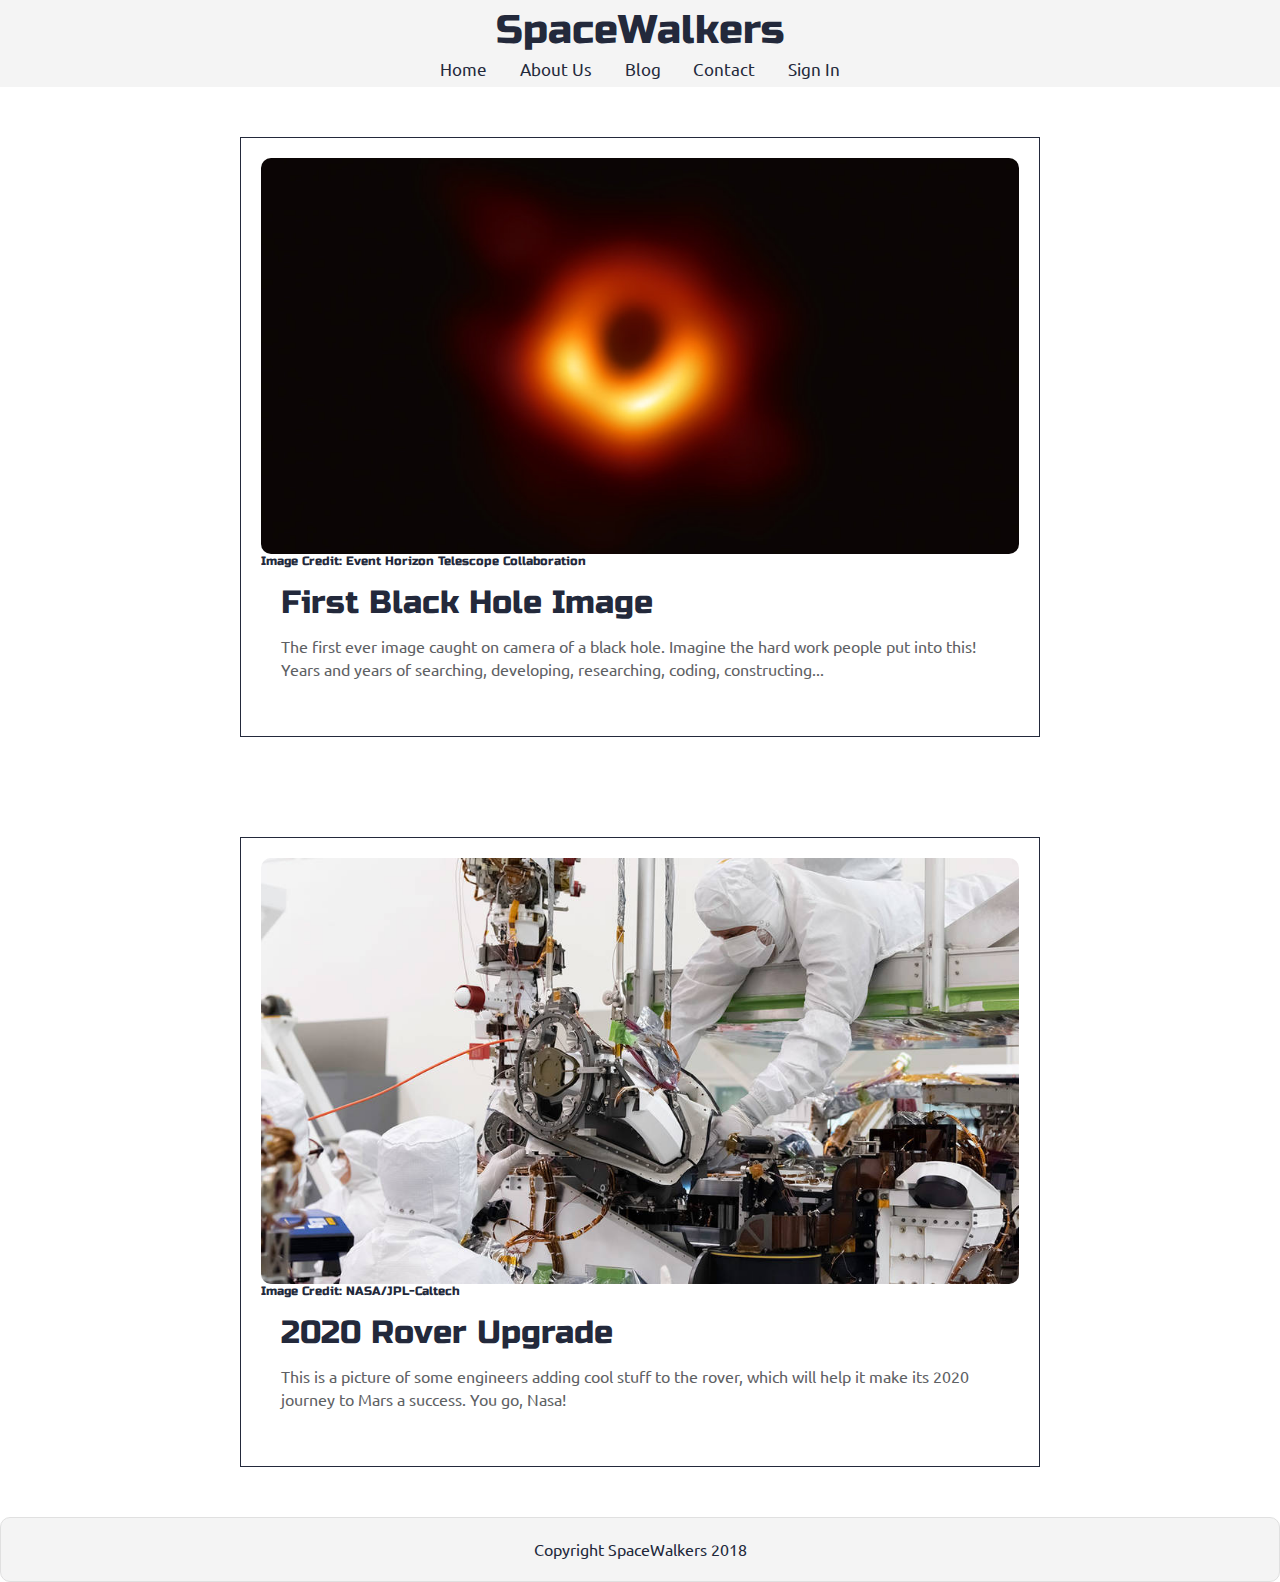
<file: blog.html>
<!doctype html>

<html lang="en">
<head>
  <meta charset="utf-8">

  <title>SpaceWalkers</title>

  <link href="https://fonts.googleapis.com/css?family=Russo+One|Ubuntu" rel="stylesheet">
  <link href="css/index.css" rel="stylesheet">
  <meta name="viewport" content="width=device-width, initial-scale=1">

  <!--[if lt IE 9]>
    <script src="https://cdnjs.cloudflare.com/ajax/libs/html5shiv/3.7.3/html5shiv.js"></script>
  <![endif]-->
</head>
<body>

 <section class="navigation">
   <h1>SpaceWalkers</h1>
   <nav>
     <a href="index.html">Home</a>
     <a href="#">About Us</a>
     <a href="blog.html">Blog</a>
     <a href="#">Contact</a>
     <a href="#">Sign In</a>
    </nav>
  </section>

<section class="blog">
  <div class="post" >
    <a href="https://www.nytimes.com/2019/04/10/science/black-hole-picture.html?partner=rss&emc=rss">
      <img src="img/black-hole.jpg"/>
    </a>
    <h4>Image Credit: Event Horizon Telescope Collaboration</h4>
    <div class="entry">
      <h2>First Black Hole Image</h2>
      <p>The first ever image caught on camera of a black hole. Imagine the hard work people put into this! Years and years of searching, developing, researching, coding, constructing...</p>
    </div>
  </div>

  <div class="post">
      <a href="https://www.nasa.gov/feature/jpl/robotic-toolkit-added-to-nasas-mars-2020-rover">
        <img src="img/rover.jpg"/>
      </a>
      <h4>Image Credit:  NASA/JPL-Caltech</h4>
      <div class="entry">
        <h2>2020 Rover Upgrade</h2>
        <p>This is a picture of some engineers adding cool stuff to the rover, which will help it make its 2020 journey to Mars a success. You go, Nasa!</p>
      </div>
    </div>
</section>



<footer>
    <p>Copyright SpaceWalkers 2018</p>
</footer>
  
    
  </body>
  </html>
</file>
<file: css/index.css>
/* http://meyerweb.com/eric/tools/css/reset/ 
   v2.0 | 20110126
   License: none (public domain)
*/
html,
body,
div,
span,
applet,
object,
iframe,
h1,
h2,
h3,
h4,
h5,
h6,
p,
blockquote,
pre,
a,
abbr,
acronym,
address,
big,
cite,
code,
del,
dfn,
em,
img,
ins,
kbd,
q,
s,
samp,
small,
strike,
strong,
sub,
sup,
tt,
var,
b,
u,
i,
center,
dl,
dt,
dd,
ol,
ul,
li,
fieldset,
form,
label,
legend,
table,
caption,
tbody,
tfoot,
thead,
tr,
th,
td,
article,
aside,
canvas,
details,
embed,
figure,
figcaption,
footer,
header,
hgroup,
menu,
nav,
output,
ruby,
section,
summary,
time,
mark,
audio,
video {
  margin: 0;
  padding: 0;
  border: 0;
  font-size: 100%;
  font: inherit;
  vertical-align: baseline;
}
/* HTML5 display-role reset for older browsers */
article,
aside,
details,
figcaption,
figure,
footer,
header,
hgroup,
menu,
nav,
section {
  display: block;
}
body {
  line-height: 1;
}
ol,
ul {
  list-style: none;
}
blockquote,
q {
  quotes: none;
}
blockquote:before,
blockquote:after,
q:before,
q:after {
  content: '';
  content: none;
}
table {
  border-collapse: collapse;
  border-spacing: 0;
}
.buttonHover {
  background-color: #fff;
  color: #22283A;
}
.headerStyle {
  font-family: 'Russo One', sans-serif;
  color: #23293B;
}
body .navigation {
  padding: 1em 0;
  flex-direction: column;
  background-color: #f4f4f4;
  display: flex;
  justify-content: center;
}
body .navigation h1 {
  margin: 0 auto;
  font-size: 4rem;
  font-family: 'Russo One', sans-serif;
  color: #23293B;
}
body .navigation nav {
  margin: 0 auto;
  padding-top: 1em;
  max-width: 400px;
  width: 100%;
  display: flex;
  justify-content: space-between;
}
body .navigation nav a {
  text-decoration: none;
  font-size: 17px;
  color: #23293B;
}
@media (max-width: 800px) {
  .navigation {
    position: fixed;
    width: 100%;
    opacity: 0.7;
  }
}
.home .intro h2 {
  padding: 15px;
}
.home .intro p {
  padding: 0 15px;
}
.home img {
  border-radius: 10px;
}
.home .space-images {
  display: flex;
  flex-wrap: wrap;
  width: 100%;
}
.home .space-images img {
  width: 28%;
  margin: 20px 2.5%;
  border-radius: 20px;
  height: 100%;
}
.home .visit-planets {
  padding: 15px;
}
.home .visit-planets h3 {
  margin-top: 11px;
}
.home .visit-planets p {
  margin-top: 13px;
}
.home .walk {
  margin-top: 60px;
  border-top: 1px solid #dee2e6;
  padding: 50px 60px;
  display: flex;
  justify-content: center;
}
.home .walk .walk-text {
  width: 50%;
}
.home .walk .walk-text h3 {
  margin-bottom: 10px;
}
.home .walk .walk-text p {
  margin-bottom: 26px;
}
.home .walk .walk-text .btn {
  color: #fff;
  width: 30%;
  border-radius: 10px;
  display: flex;
  justify-content: center;
  padding: 0.5em 1em;
  background-color: #23293B;
  font-size: 1.8rem;
}
.home .walk .walk-text .btn:hover {
  background-color: #fff;
  color: #22283A;
}
.home .walk .walk-img {
  width: 46%;
  margin-left: 4%;
}
.home .walk .walk-img img {
  width: 100%;
  height: auto;
  border-radius: 10px;
}
@media (max-width: 800px) {
  .home .intro {
    width: 100%;
  }
  .home .intro img {
    width: 100%;
    overflow: hidden;
  }
  .home .space-images img.blast {
    width: 100%;
  }
  .home .space-images img.sky,
  .home .space-images img.launch {
    display: none;
  }
  .home .walk {
    padding: 1.5em;
    width: 100%;
    flex-direction: column-reverse;
    align-content: center;
  }
  .home .walk .walk-img {
    width: 100%;
    margin: 0;
  }
  .home .walk .walk-text {
    margin-top: 2em;
    width: 100%;
  }
  .home .walk .walk-text .btn {
    width: 100%;
    height: 4em;
    align-items: center;
  }
}
* {
  box-sizing: border-box;
}
html {
  font-size: 62.5%;
}
html,
body {
  font-family: 'Ubuntu', sans-serif;
  color: #5E6164;
}
h1,
h2,
h3,
h4,
h5 {
  font-family: 'Russo One', sans-serif;
  color: #23293B;
}
h2 {
  font-size: 3.2rem;
}
h3 {
  font-size: 2.8rem;
}
p {
  font-size: 1.6rem;
  line-height: 1.4;
}
.container {
  max-width: 800px;
  width: 100%;
  margin: 0 auto;
}
footer {
  color: #22283B;
  background: #f4f4f4;
  padding: 20px 0;
  border: 1px double #e0e0e0;
  border-radius: 10px;
  display: flex;
  justify-content: center;
  align-items: center;
}
.blog {
  display: flex;
  flex-direction: column;
  justify-content: center;
}
.blog .post {
  margin: 5em auto;
  max-width: 800px;
  border: 1px solid #23293B;
  padding: 2em;
  flex-direction: column;
  justify-content: center;
}
.blog .post h4 {
  font-size: 1.2rem;
}
.blog .post img {
  border-radius: 10px;
  width: 100%;
}
.blog .post .entry {
  padding: 2em;
}
.blog .post .entry p {
  padding: 1em 0;
}
@media (max-width: 800px) {
  .blog {
    max-width: (max-width: 800px);
    margin: 5% auto;
  }
  .blog .post {
    width: 95%;
    margin-top: 15%;
  }
  .blog .post img {
    width: 100%;
    overflow: hidden;
  }
}
</file>
